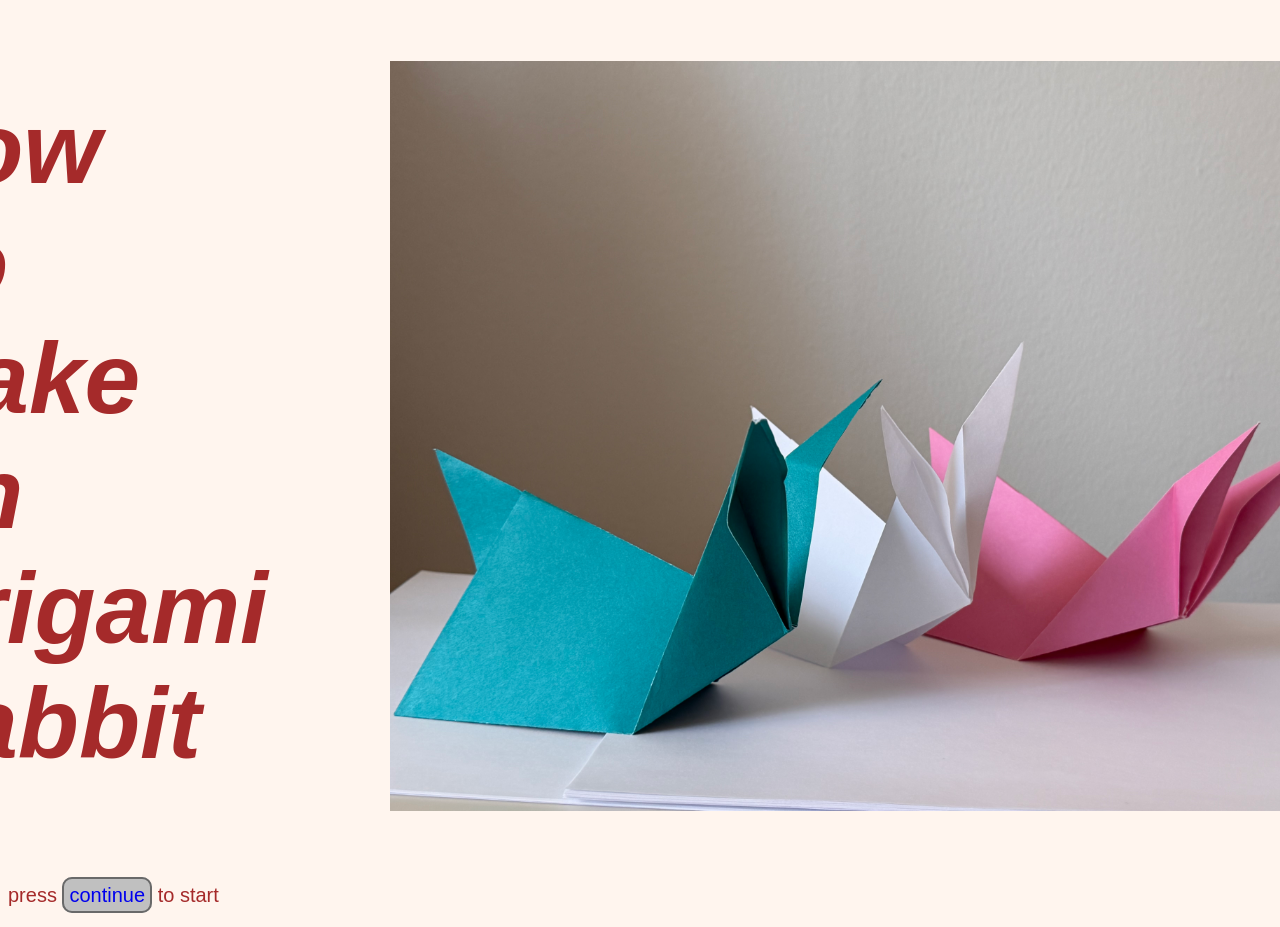
<file: index.html>
<!DOCTYPE html>
<html>
    <head>
        <meta charset="UTF-8">
        <title>Create-A-Recipe</title>
        <link rel="stylesheet" href="main.css">
    </head>
    <body>
       <div class="intro">
            <section><h1>How To Make An Origami Rabbit</h1></section>
            <img src="assets/front.jpg" alt="An origami rabbit" width="600">
        </div>
            <p>press <span><a href="continue.html">continue</a></span> to start</p>
    </body>
</html>
</file>
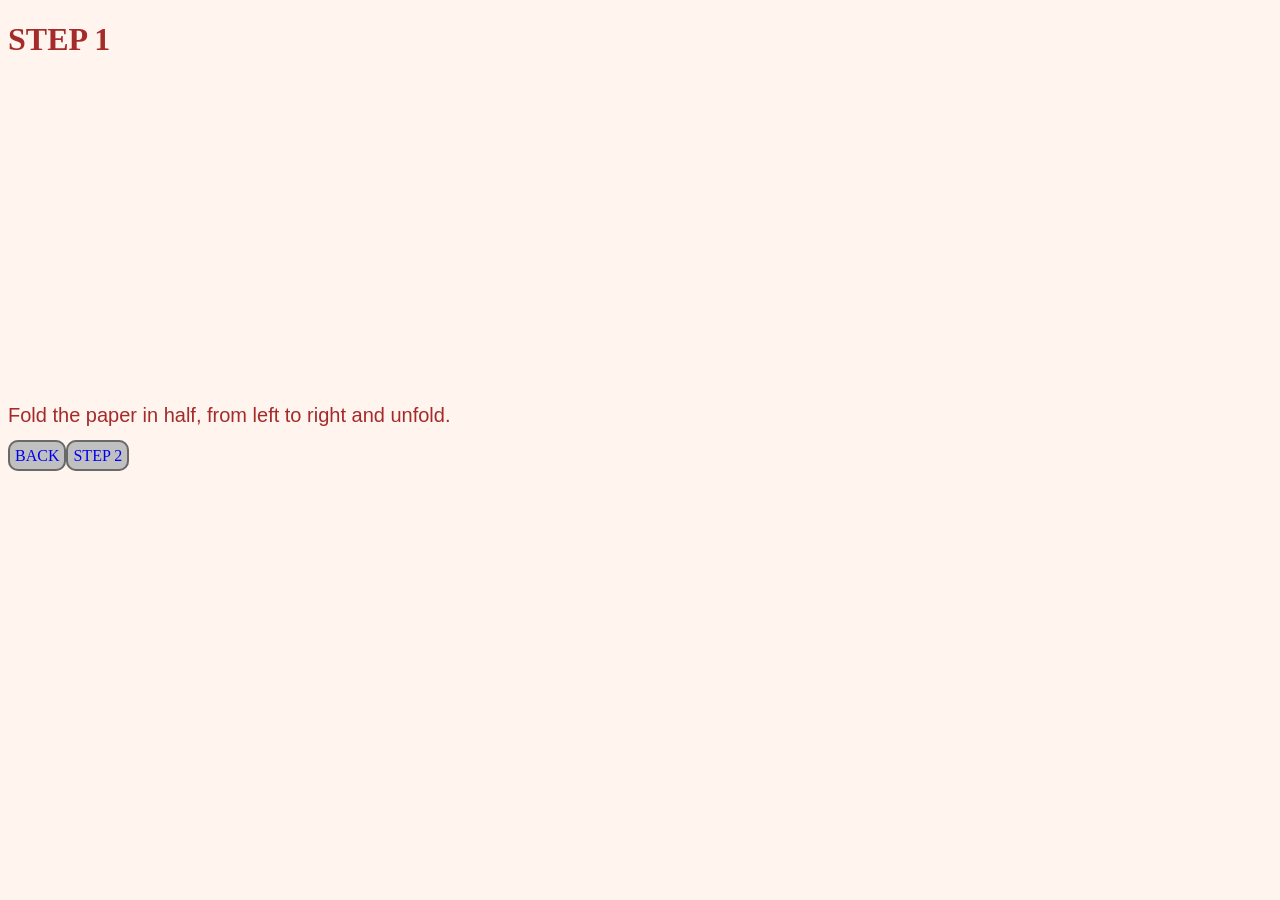
<file: continue.html>
<!DOCTYPE html>
<html>
    <head>
        <title>Step 1</title>
        <link rel="stylesheet" href="main.css">
        <link rel="stylesheet" href="https://sayfont.com/product/mogrel">
    </head>
    <body>
        <h1>
            STEP 1
        </h1>
        <video width="auto" height="300" autoplay muted>
            <source src="assets/1.mov" type="video/mp4">
        </video>
        <p>Fold the paper in half, from left to right and unfold.</p>
        <span><a href="index.html">BACK</a></span><span><a href="step2.html">STEP 2</a></span>
    </body>

</html>
</file>
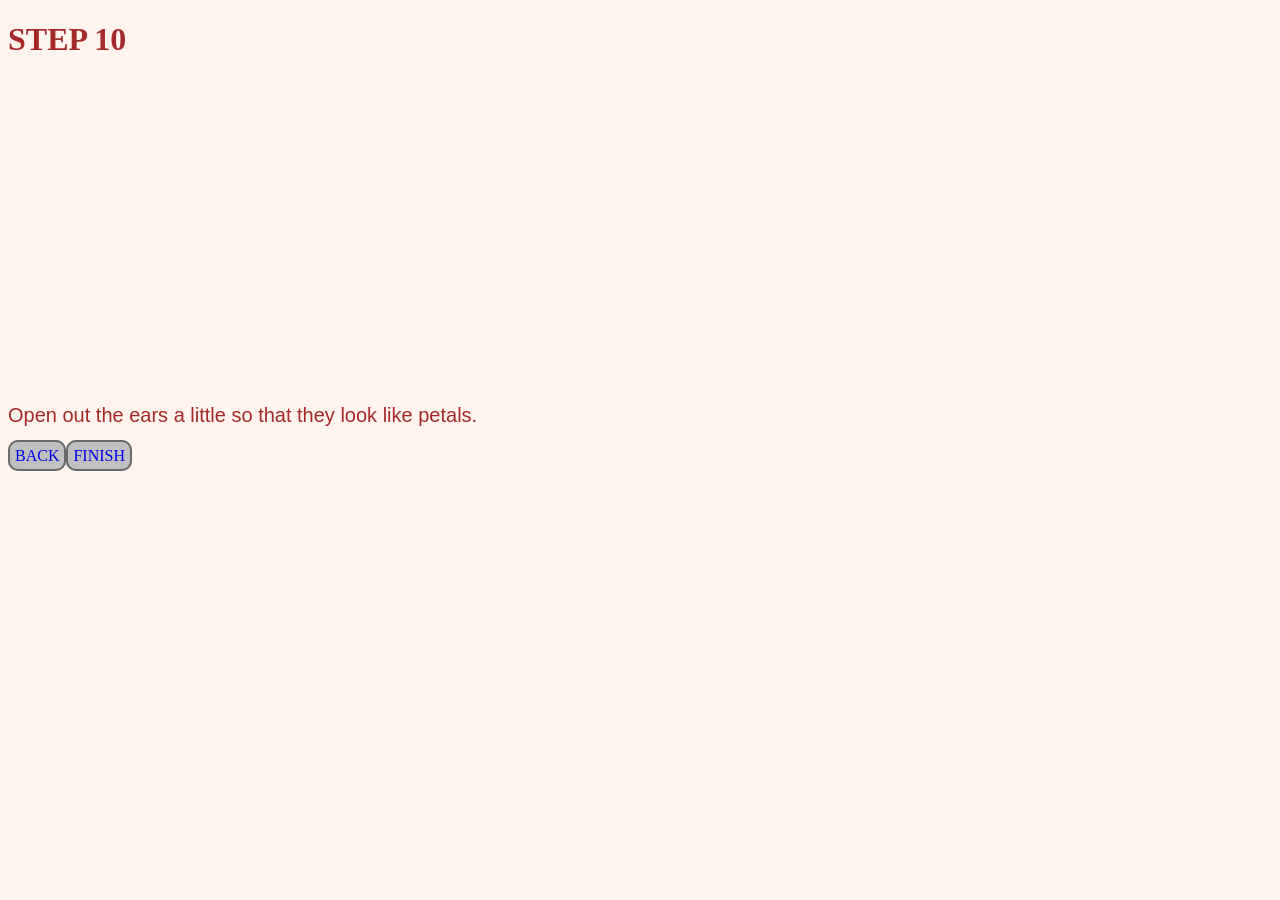
<file: step10.html>
<!DOCTYPE html>
<html>
    <head>
        <title>Step 10</title>
        <link rel="stylesheet" href="main.css">
    </head>
    <body>
        <h1>
            STEP 10
        </h1>
        <video width="auto" height="300" autoplay muted>
            <source src="assets/10.mov" type="video/mp4">
        </video>
        <p>Open out the ears a little so that they look like petals.</p>
        <span><a href="step9.html">BACK</a></span><span><a href="step11.html">FINISH</a></span>
    </body>

</html>
</file>
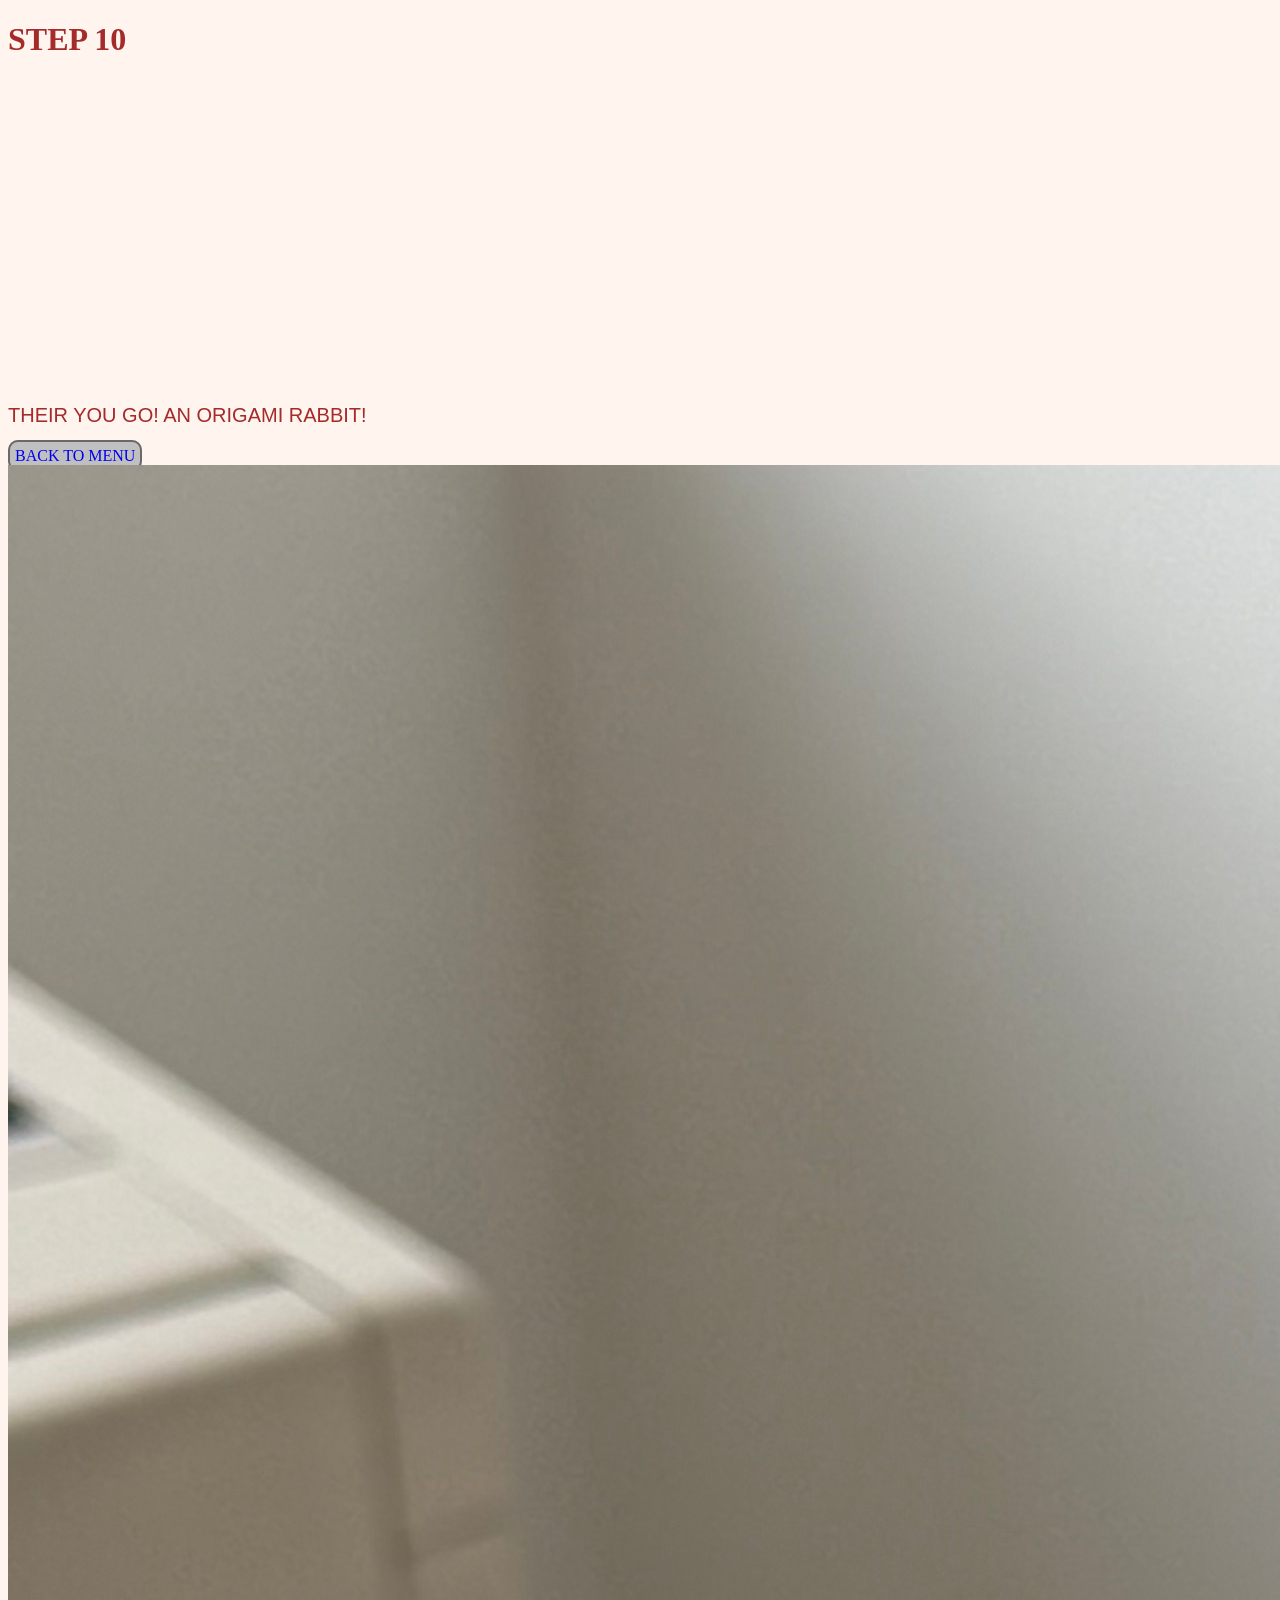
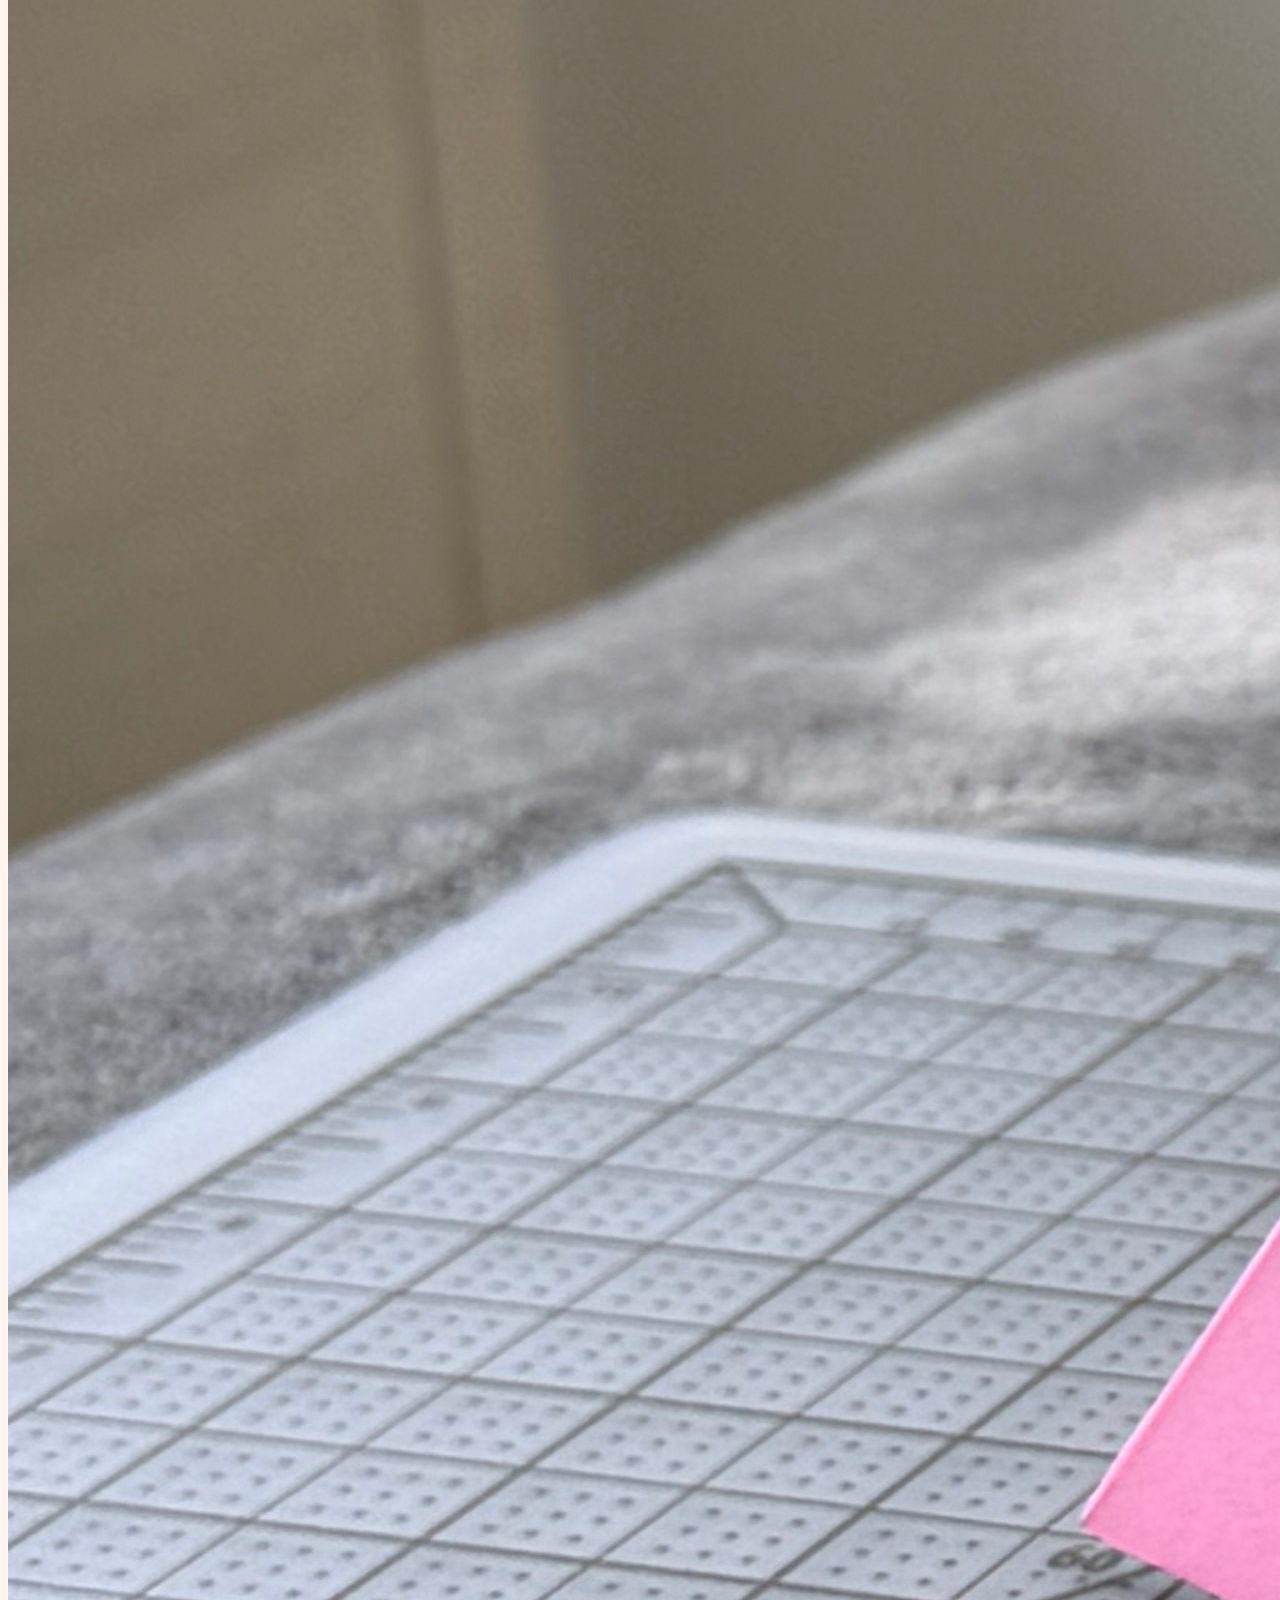
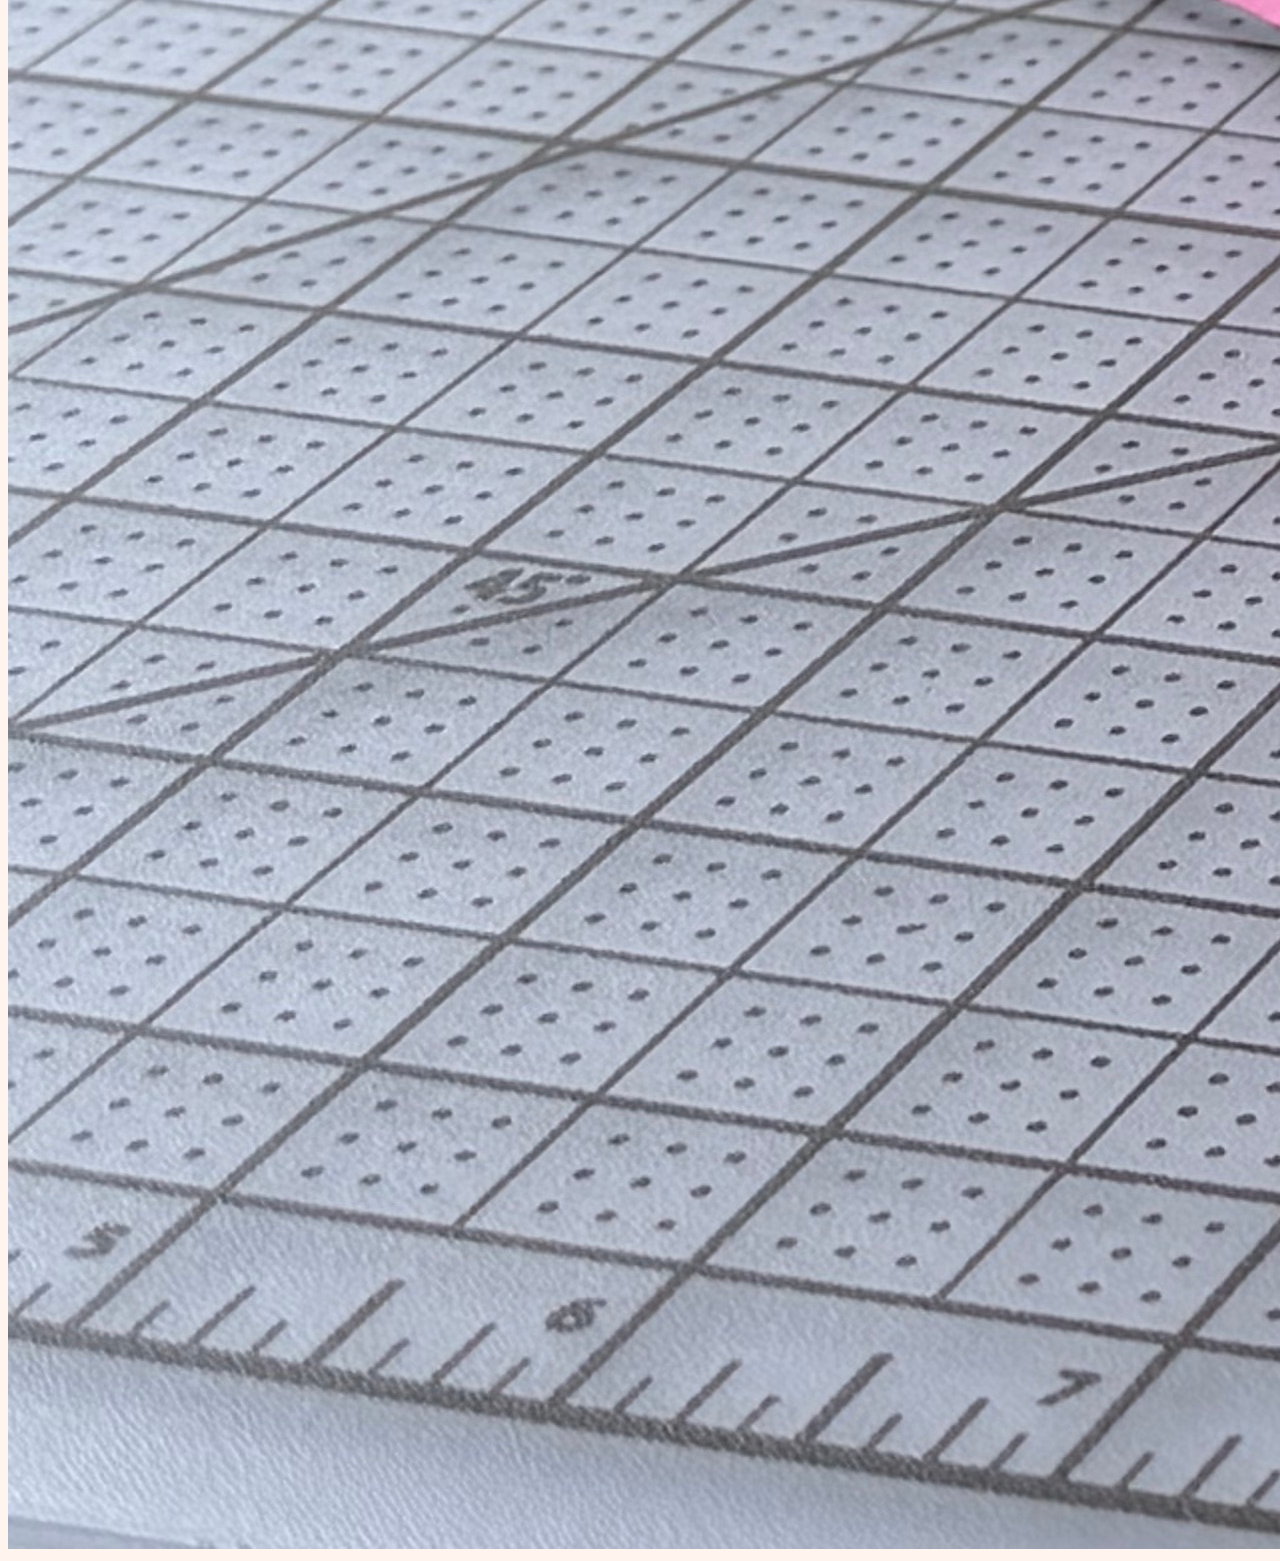
<file: step11.html>
<!DOCTYPE html>
<html>
    <head>
        <title>step11</title>
        <link rel="stylesheet" href="main.css">
    </head>
    <body>
        <h1>
            STEP 10
        </h1>
        <video width="auto" height="300" autoplay muted>
            <source src="assets/11.mov" type="video/mp4">
        </video>
        <p>THEIR YOU GO! AN ORIGAMI RABBIT!</p>
        <span><a href="index.html">BACK TO MENU</a></span>
        <img src="assets/finalResult.jpeg"/>
    </body>

</html>
</file>
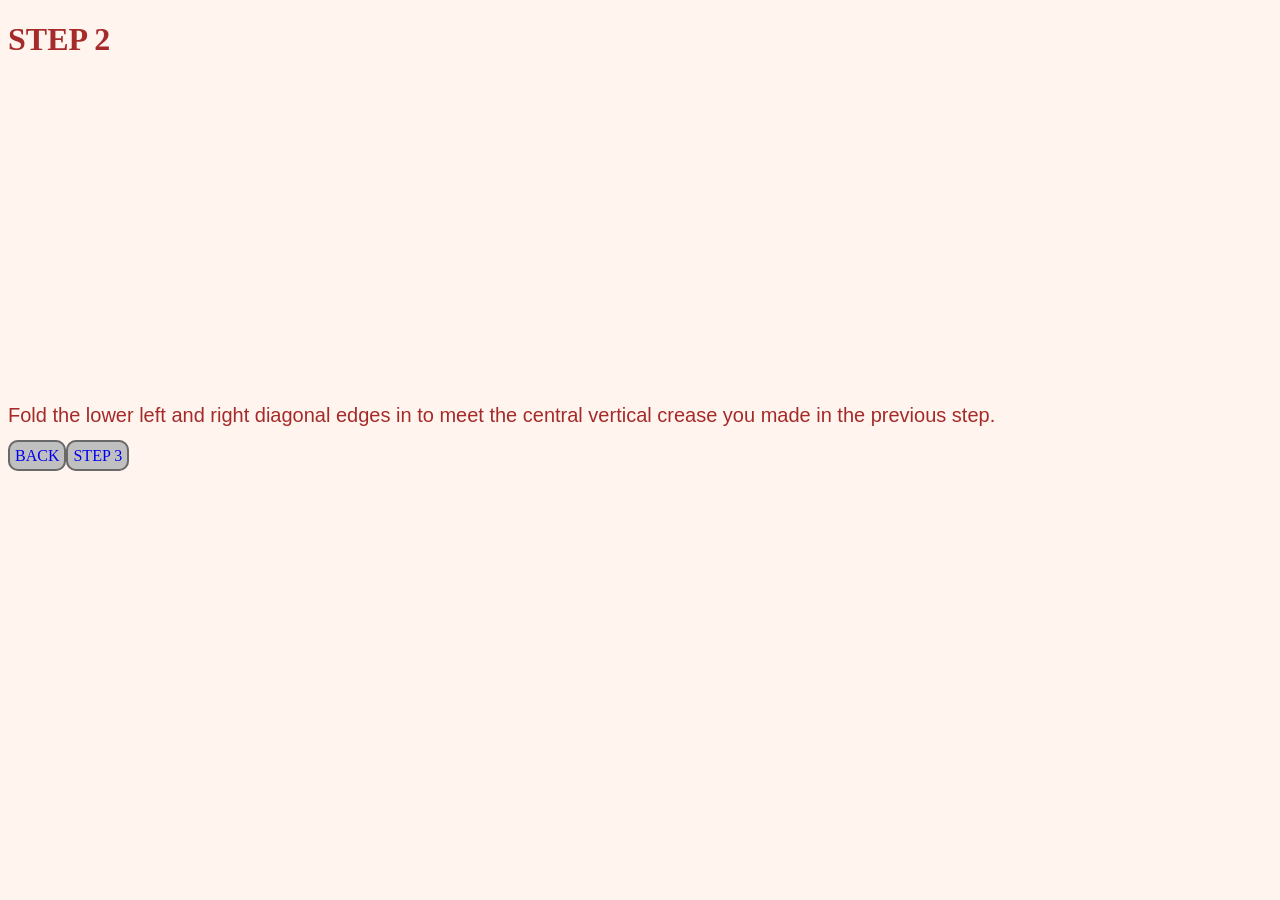
<file: step2.html>
<!DOCTYPE html>
<html>
    <head>
        <title>Step 2</title>
        <link rel="stylesheet" href="main.css">
    </head>
    <body>
        <h1>
            STEP 2
        </h1>
        <video width="auto" height="300" autoplay muted>
            <source src="assets/2.mov" type="video/mp4">
        </video>
        <p>Fold the lower left and right diagonal edges in to meet the central vertical crease you made in the previous step.</p>
        <span><a href="continue.html">BACK</a></span><span><a href="step3.html">STEP 3</a></span>
    </body>

</html>
</file>
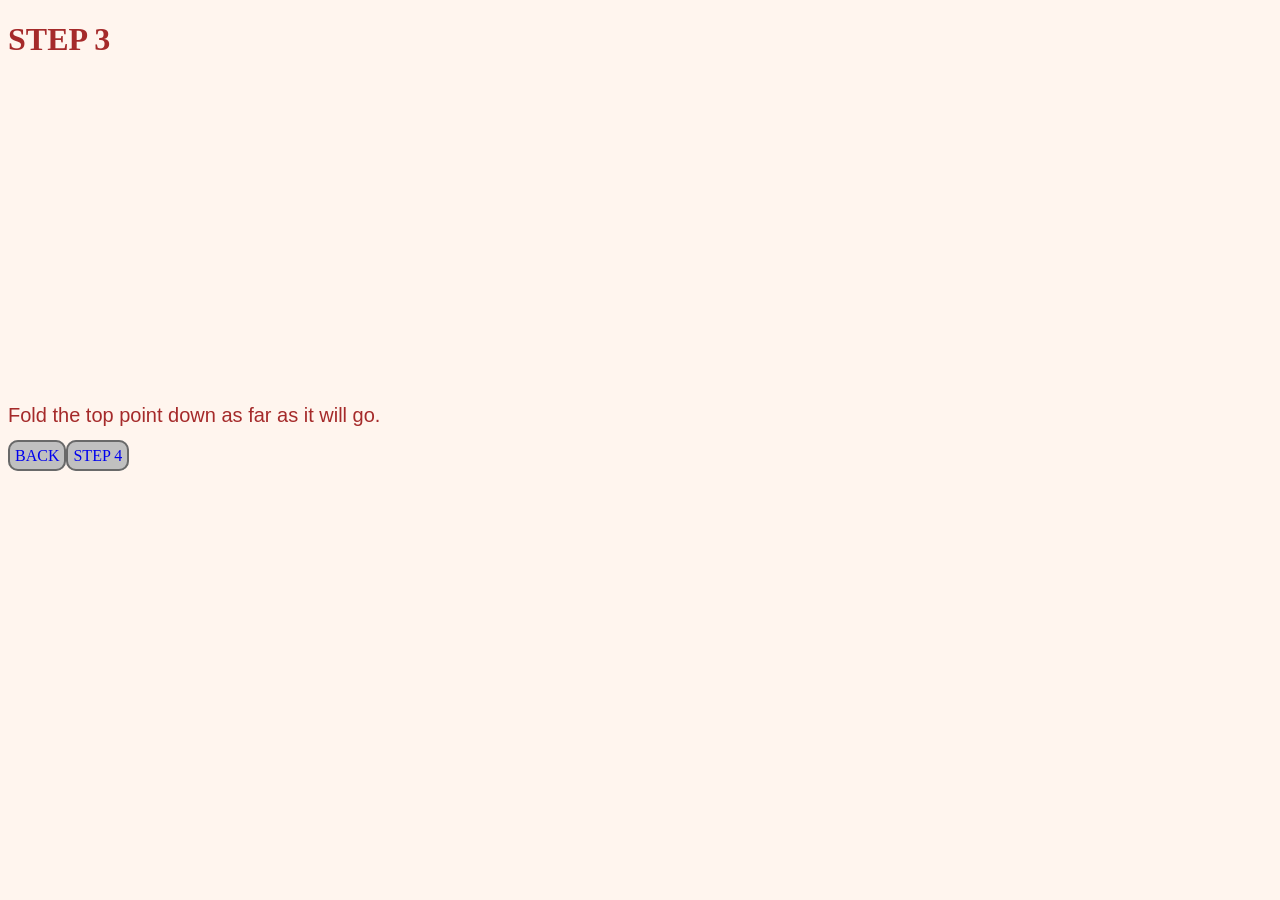
<file: step3.html>
<!DOCTYPE html>
<html>
    <head>
        <title>Step 3</title>
        <link rel="stylesheet" href="main.css">
    </head>
    <body>
        <h1>
            STEP 3
        </h1>
        <video width="auto" height="300" autoplay muted>
            <source src="assets/3.mov" type="video/mp4">
        </video>
        <p>Fold the top point down as far as it will go.</p>
        <span><a href="step2.html">BACK</a></span><span><a href="step4.html">STEP 4</a></span>
    </body>

</html>
</file>
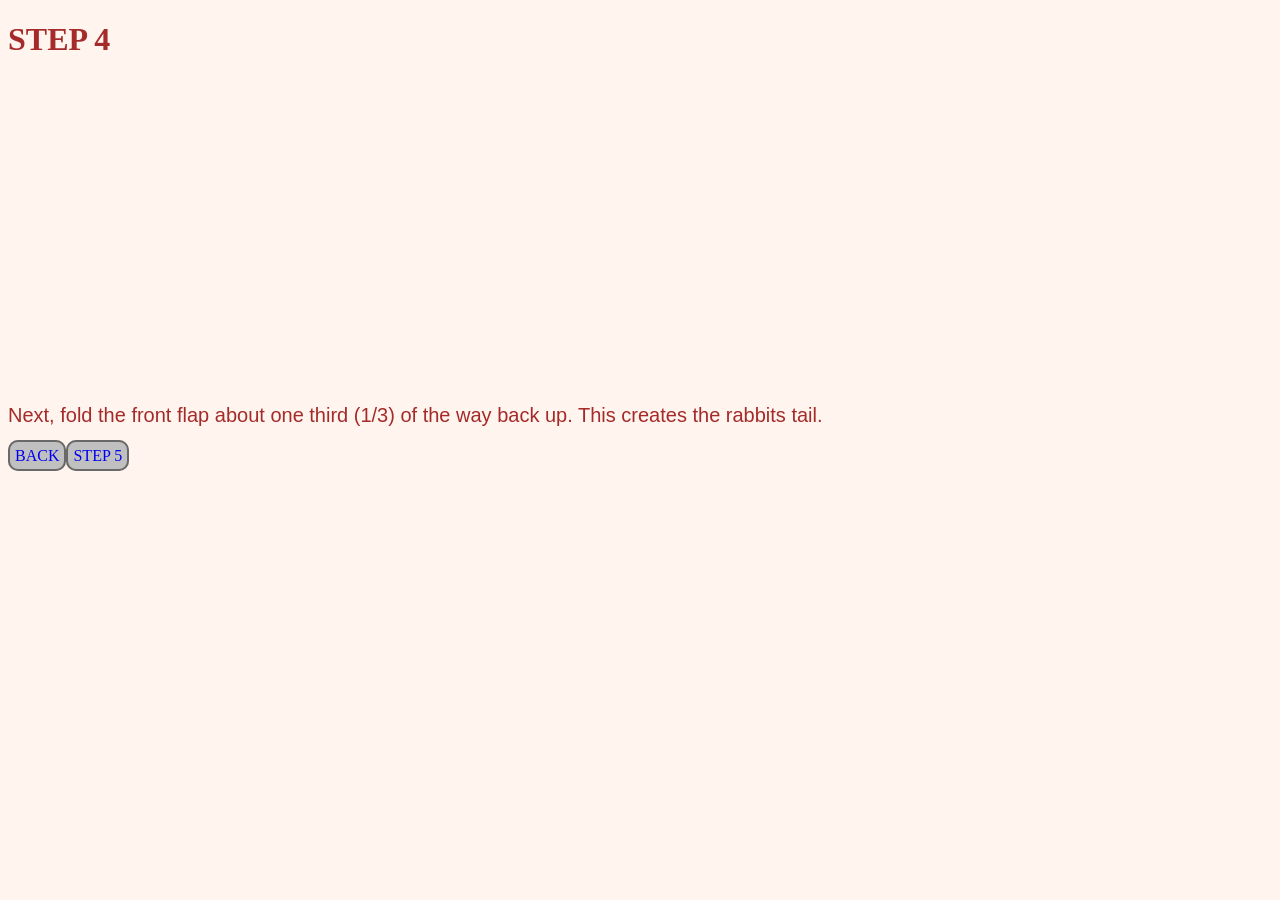
<file: step4.html>
<!DOCTYPE html>
<html>
    <head>
        <title>Step 4</title>
        <link rel="stylesheet" href="main.css">
    </head>
    <body>
        <h1>
            STEP 4
        </h1>
        <video width="auto" height="300" autoplay muted>
            <source src="assets/4.mov" type="video/mp4">
        </video>
        <p>Next, fold the front flap about one third (1/3) of the way back up. This creates the rabbits tail.</p>
        <span><a href="step3.html">BACK</a></span><span><a href="step5.html">STEP 5</a></span>
    </body>

</html>
</file>
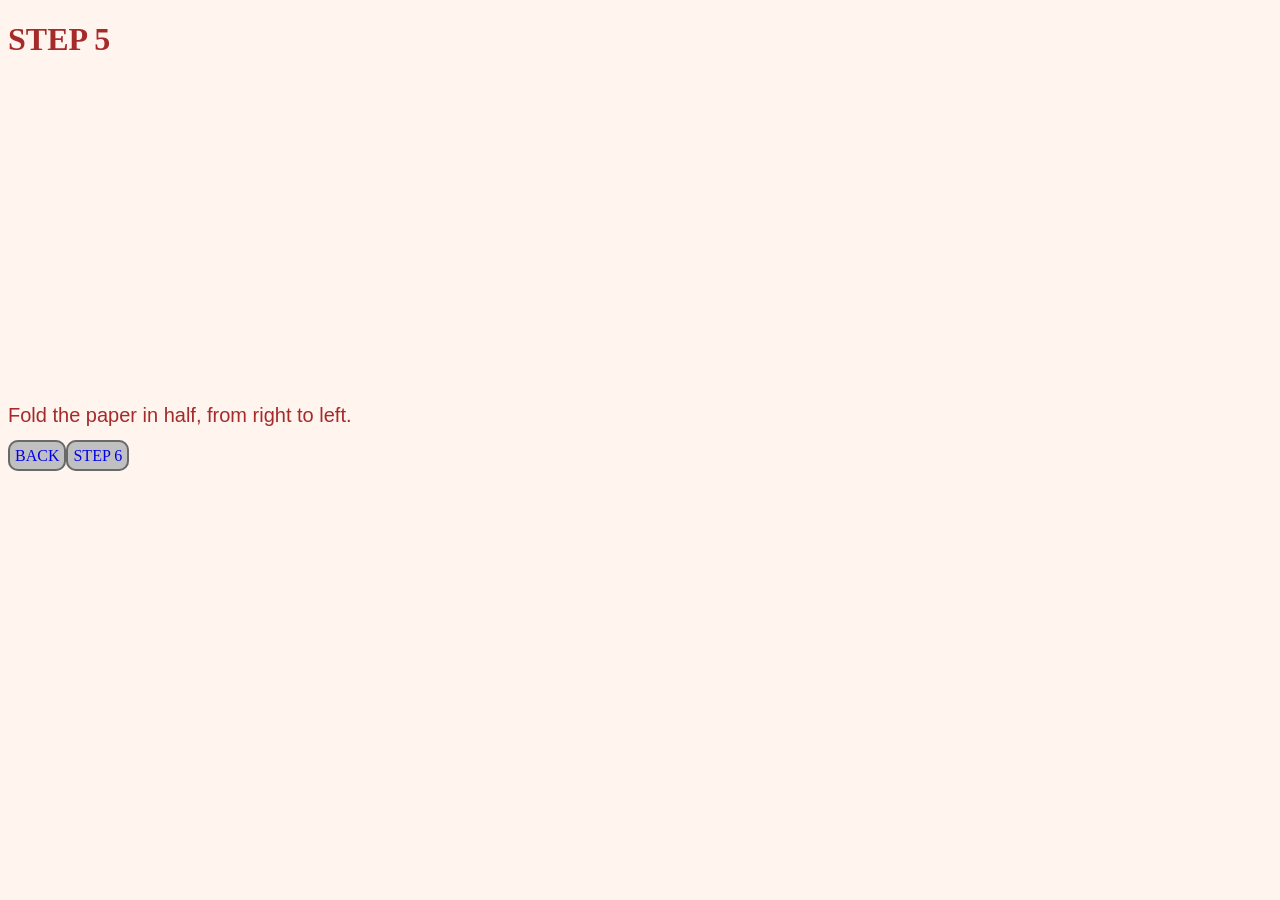
<file: step5.html>
<!DOCTYPE html>
<html>
    <head>
        <title>Step 5</title>
        <link rel="stylesheet" href="main.css">
    </head>
    <body>
        <h1>
            STEP 5
        </h1>
        <video width="auto" height="300" autoplay muted>
            <source src="assets/5.mov" type="video/mp4">
        </video>
        <p>Fold the paper in half, from right to left.</p>
        <span><a href="step4.html">BACK</a></span><span><a href="step6.html">STEP 6</a></span>
    </body>

</html>
</file>
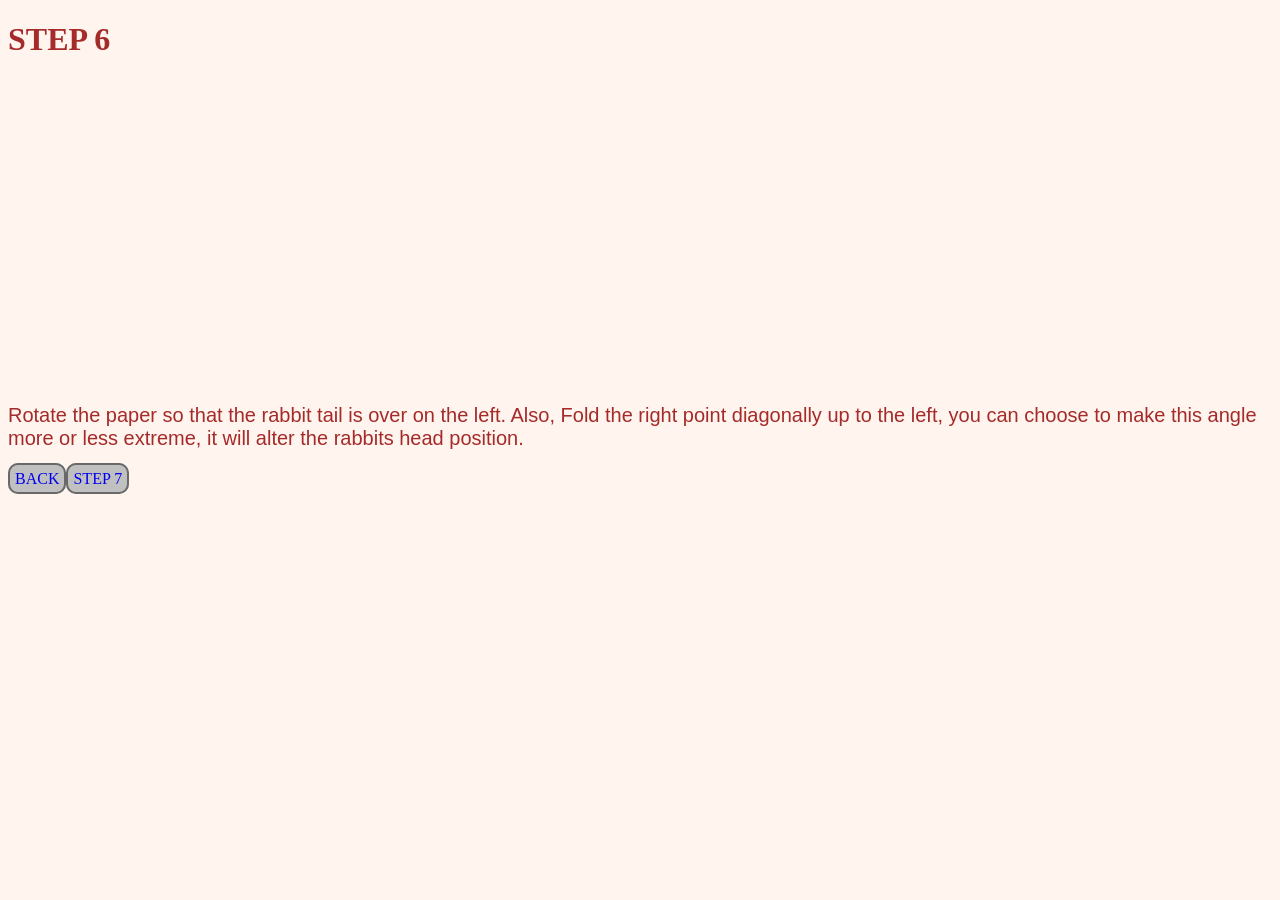
<file: step6.html>
<!DOCTYPE html>
<html>
    <head>
        <title>Step 6</title>
        <link rel="stylesheet" href="main.css">
    </head>
    <body>
        <h1>
            STEP 6
        </h1>
        <video width="auto" height="300" autoplay muted>
            <source src="assets/6.mov" type="video/mp4">
        </video>
        <p>Rotate the paper so that the rabbit tail is over on the left. Also, Fold the right point diagonally up to the left, you can choose to make this angle more or less extreme, it will alter the rabbits head position.</p>
        <span><a href="step5.html">BACK</a></span><span><a href="step7.html">STEP 7</a></span>
    </body>

</html>
</file>
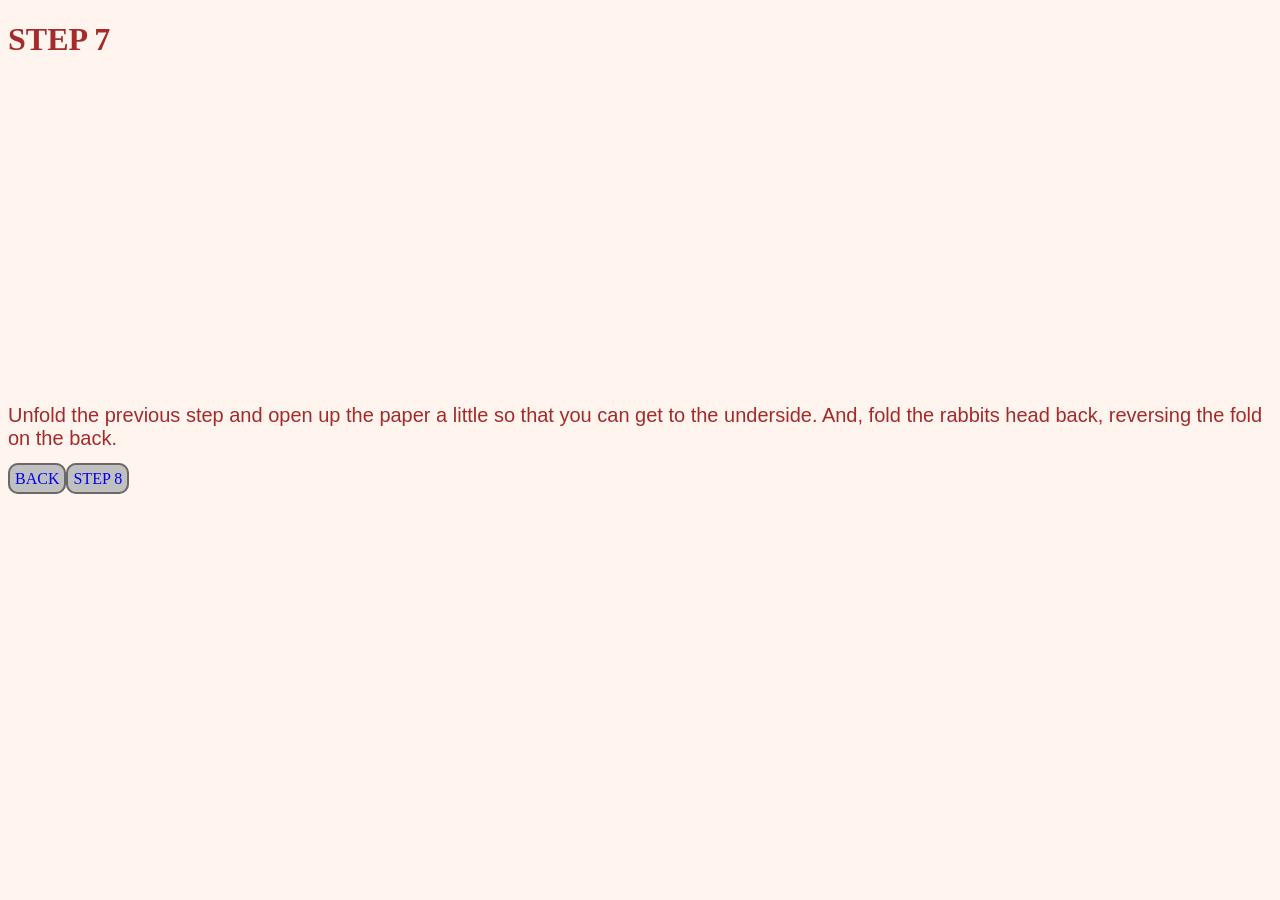
<file: step7.html>
<!DOCTYPE html>
<html>
    <head>
        <title>Step 7</title>
        <link rel="stylesheet" href="main.css">
    </head>
    <body>
        <h1>
            STEP 7
        </h1>
        <video width="auto" height="300" autoplay muted>
            <source src="assets/7.mov" type="video/mp4">
        </video>
        <p>Unfold the previous step and open up the paper a little so that you can get to the underside. And, fold the rabbits head back, reversing the fold on the back.</p>
        <span><a href="step6.html">BACK</a></span><span><a href="step8.html">STEP 8</a></span>
    </body>

</html>
</file>
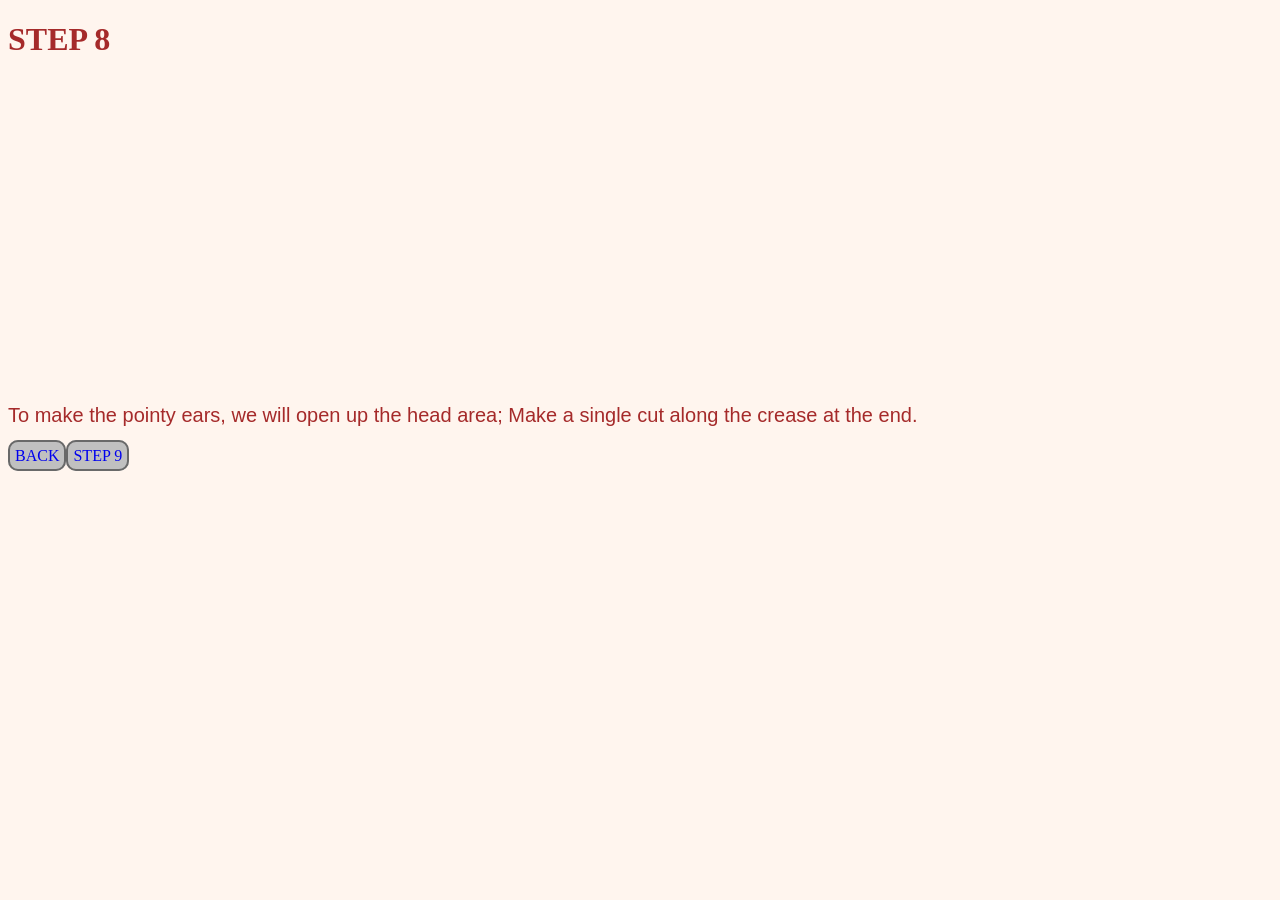
<file: step8.html>
<!DOCTYPE html>
<html>
    <head>
        <title>Step 8</title>
        <link rel="stylesheet" href="main.css">
    </head>
    <body>
        <h1>
            STEP 8
        </h1>
        <video width="auto" height="300" autoplay muted>
            <source src="assets/8.mov" type="video/mp4">
        </video>
        <p>To make the pointy ears, we will open up the head area; Make a single cut along the crease at the end.</p>
        <span><a href="step7.html">BACK</a></span><span><a href="step9.html">STEP 9</a></span>
    </body>

</html>
</file>
<file: main.css>
.intro {
    display: flex;
    align-items: center;
    justify-content: center;
    gap: 400px;
}
.intro h1{
    font-family:Arial;
    font-size: 100px;
    word-spacing: 100px;
    text-align: left;
    background-color: dodgerblue; width: 100px;
}
.intro img {
    width: 1000px;
    height: auto;
}
section{
    font-style: oblique;
}
span{
  border: 2px solid dimgray;
  background-color: silver;
  border-radius: 10px;
  padding: 5px;
}
a{
    text-decoration-line: none;
    cursor:pointer;

}
p{
    font-family:Arial;
    font-size: 20px;
}
html{
    background-color: seashell;
}
h1, p{
    color: brown;
}
</file>
